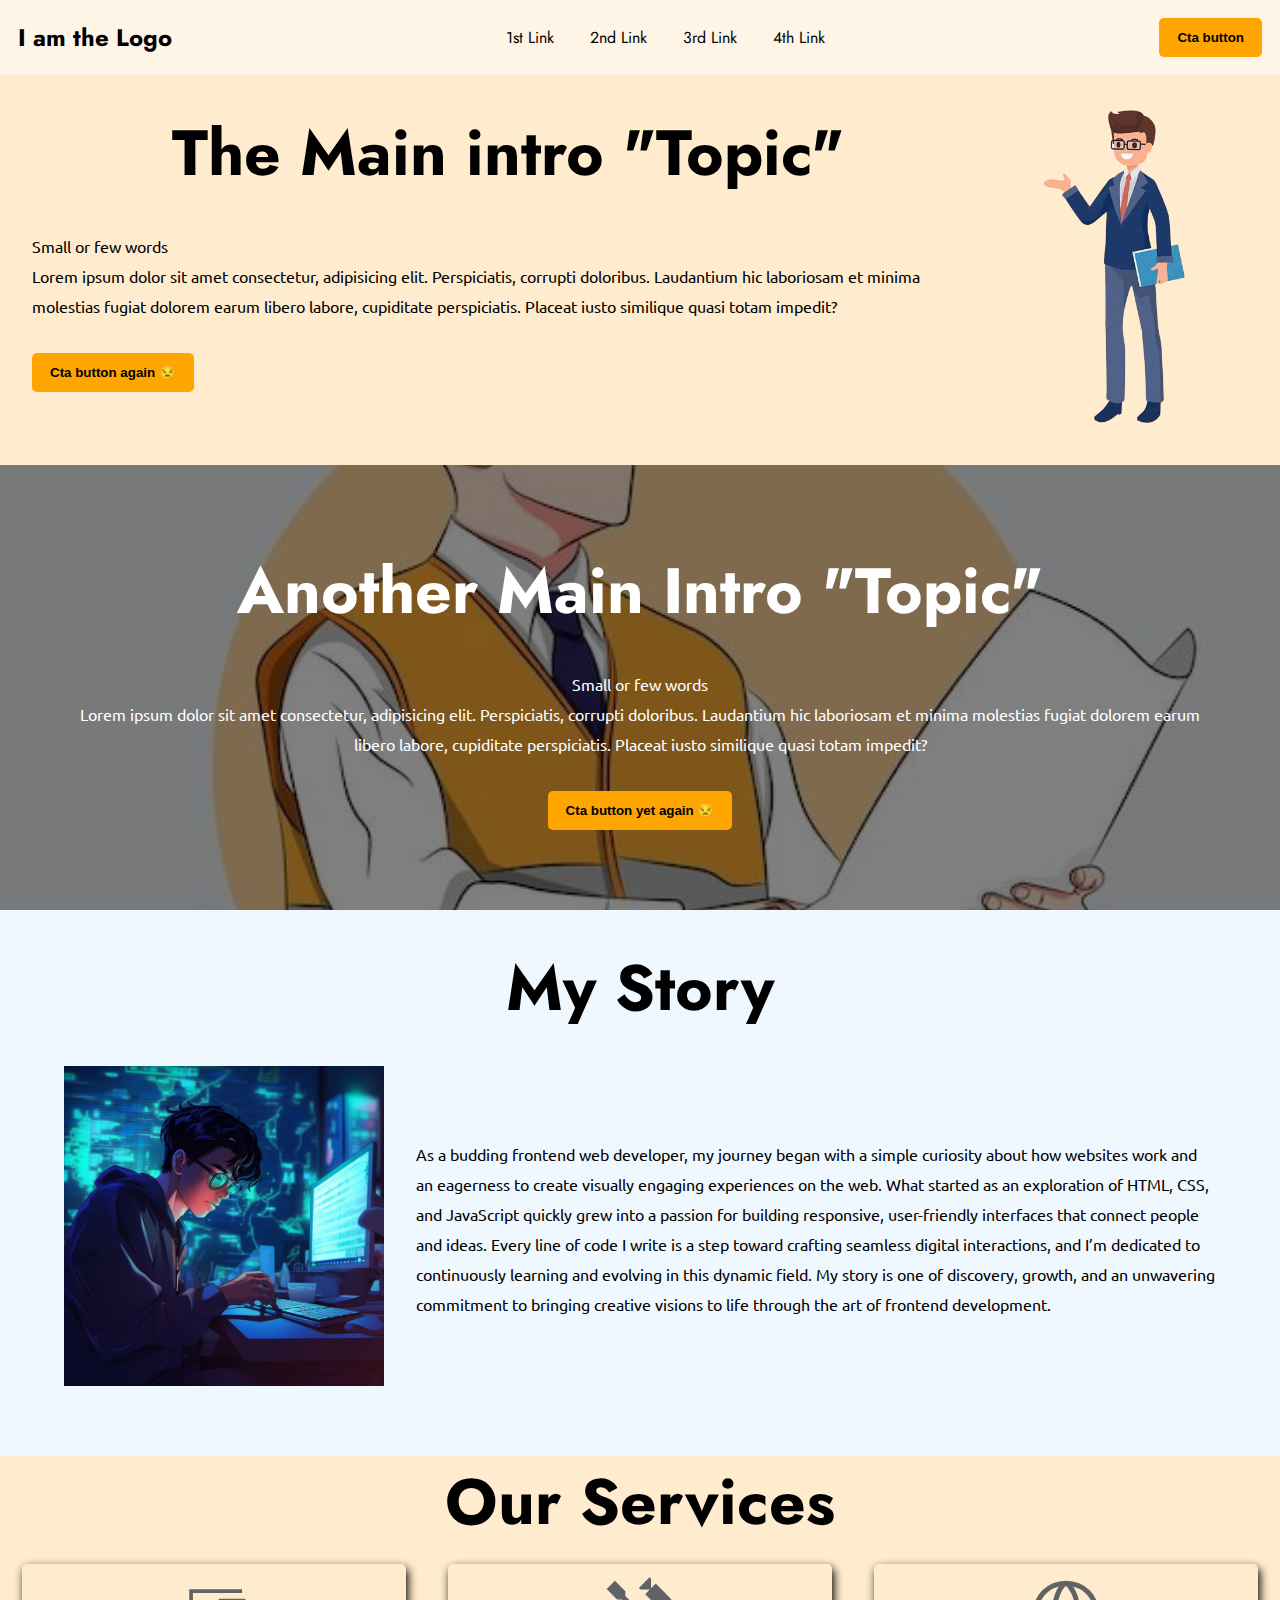
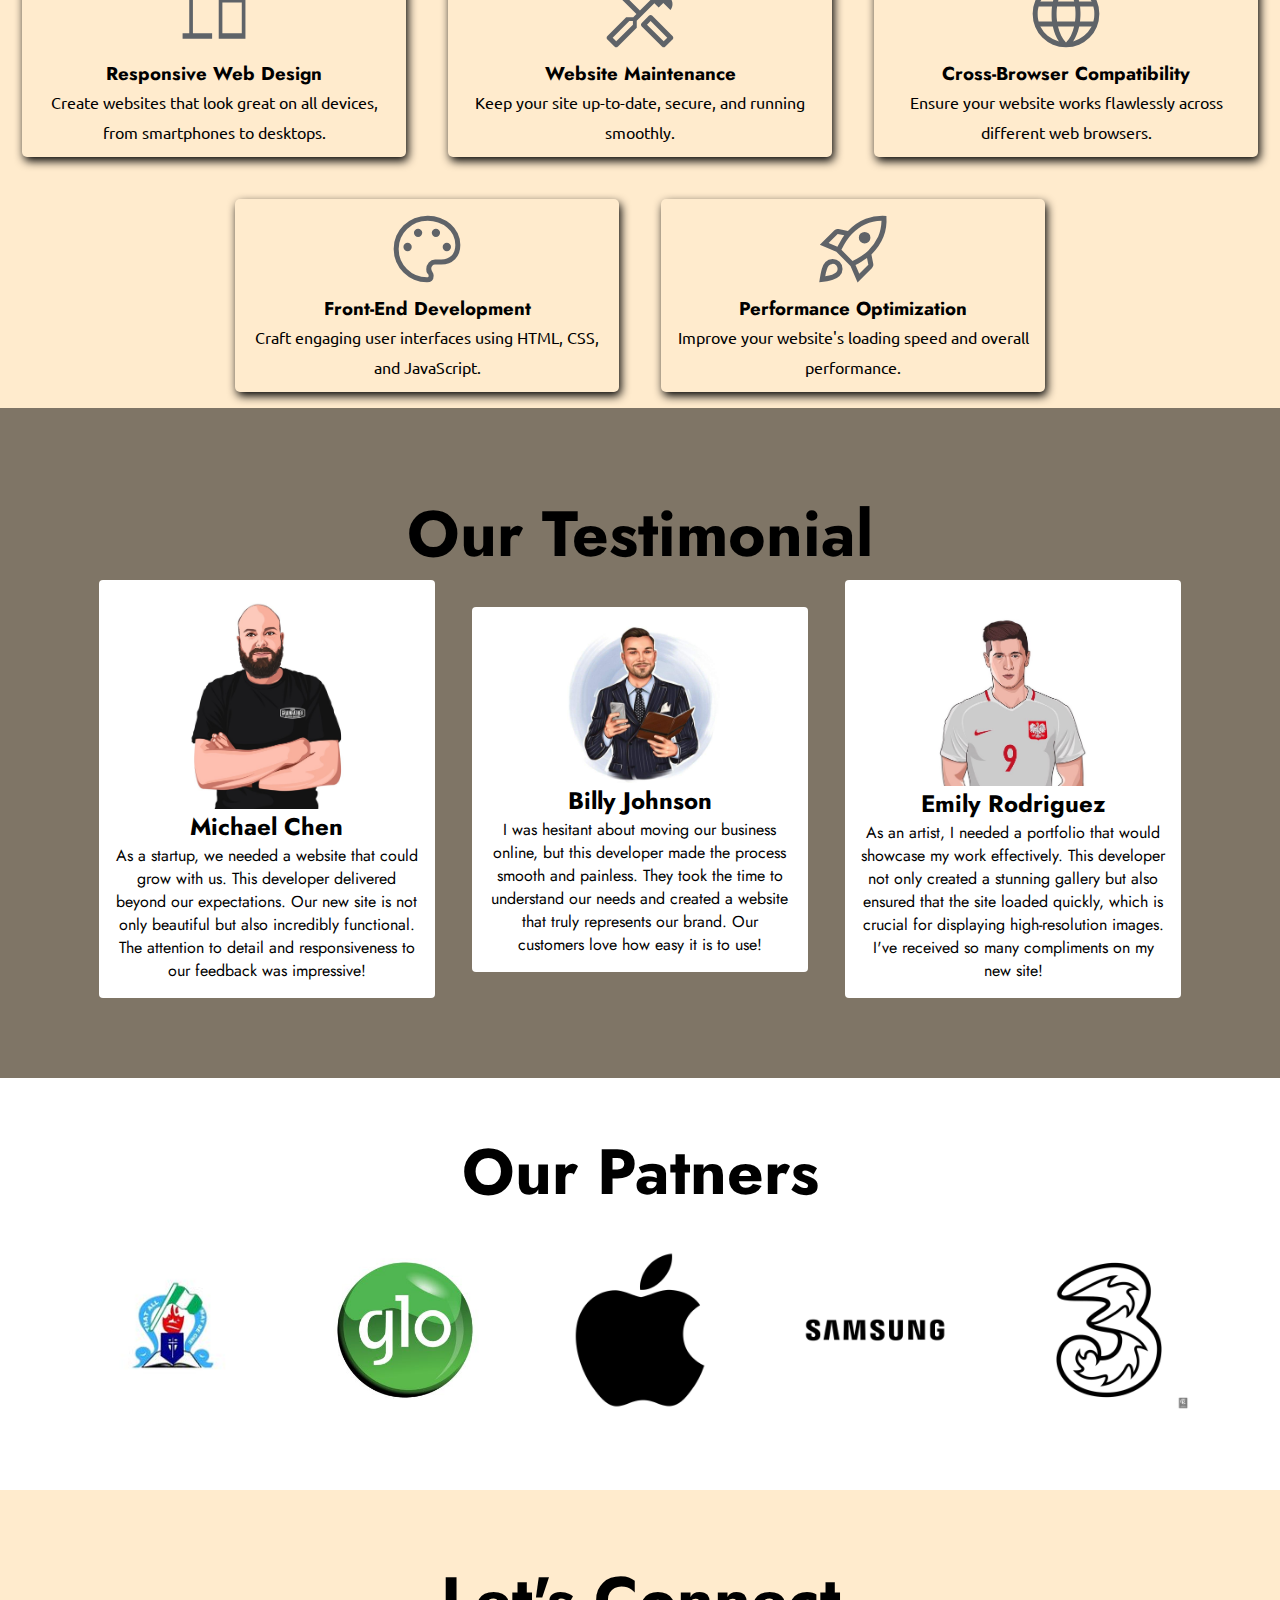
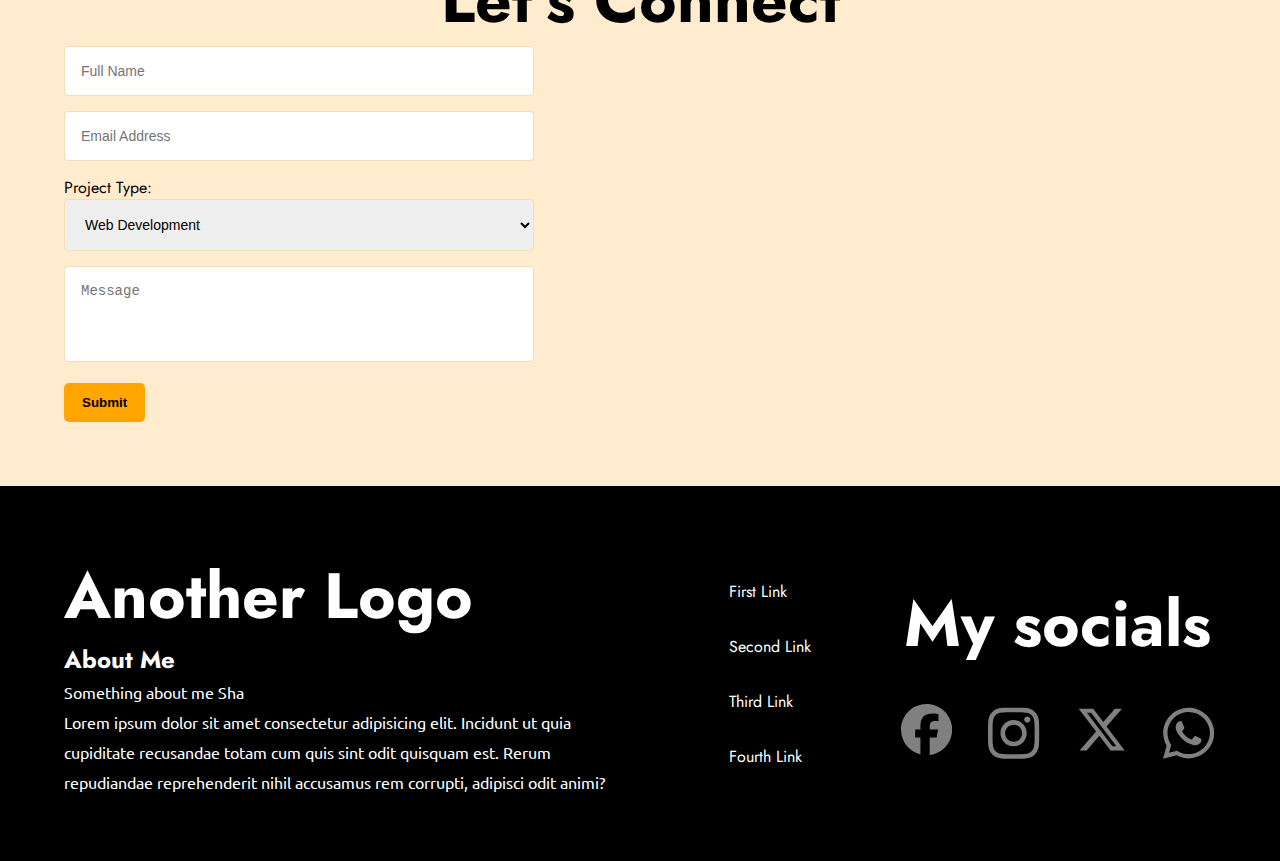
<file: index.html>
<!-- Preloader -->
<!DOCTYPE html>
<html lang="en">
<head>
    <meta charset="UTF-8">
    <meta name="viewport" content="width=device-width, initial-scale=1.0">
    <title>Document</title>
    <!-- Google fonts -->
    <link rel="preconnect" href="https://fonts.googleapis.com">
    <link rel="preconnect" href="https://fonts.gstatic.com" crossorigin>
    <link href="https://fonts.googleapis.com/css2?family=Edu+VIC+WA+NT+Beginner:wght@400..700&family=Jost:ital,wght@0,100..900;1,100..900&display=swap" rel="stylesheet">
    <!-- Google fonts -->
    <!-- Google fonts -->
    <link rel="preconnect" href="https://fonts.googleapis.com">
    <link rel="preconnect" href="https://fonts.gstatic.com" crossorigin>
    <link href="https://fonts.googleapis.com/css2?family=Edu+VIC+WA+NT+Beginner:wght@400..700&family=Jost:ital,wght@0,100..900;1,100..900&family=Matemasie&family=Sankofa+Display&family=Ubuntu:ital,wght@0,300;0,400;0,500;0,700;1,300;1,400;1,500;1,700&display=swap" rel="stylesheet">
    <!-- Google fonts -->
    <link rel="stylesheet" href="ppdp.css">
</head>
<body>
    <!-- I am the Header -->
     <header>
        <!-- Logo -->
         <h2>I am the Logo</h2>
         <ul>
            <li><a href="#">1st Link</a></li>
            <li><a href="#">2nd Link</a></li>
            <li><a href="#">3rd Link</a></li>
            <li><a href="#">4th Link</a></li>
         </ul>
         <button>Cta button</button>
      </header>
      <!-- I am the Header -->
      <!-- Hero Section -->
     <!-- I Introduce -->
      <div id="Intro">
        <!-- Left side= Mostly Text and few Words -->
         <div class="left">
            <h1>The Main intro <span>"Topic"</span></h1>
            <p>Small or few words <br>Lorem ipsum dolor sit amet consectetur, adipisicing elit. Perspiciatis, corrupti doloribus. Laudantium hic laboriosam et minima molestias fugiat dolorem earum libero labore, cupiditate perspiciatis. Placeat iusto similique quasi totam impedit?</p>
            <div><button>Cta button again 😒</button></div>
         </div>
         <!-- Left side= Mostly Text and few Words -->
         <!-- Right side= Mostly Image(Animated or static) -->
         <div class="right">
            <!-- Tools --Remove Bg -->
            <img src="Media/Intro remove.png" alt="">
         </div>
         <!-- Right side= Mostly Image(Animated or static) -->
      </div>
      <!-- I Introduce -->
      <!-- Another I Introduce -->
      <main class="main">
         <div class="left">
            <h1>Another Main Intro <span>"Topic"</span></h1>
            <p>Small or few words <br>Lorem ipsum dolor sit amet consectetur, adipisicing elit. Perspiciatis, corrupti doloribus. Laudantium hic laboriosam et minima molestias fugiat dolorem earum libero labore, cupiditate perspiciatis. Placeat iusto similique quasi totam impedit?</p>
            <div><button>Cta button yet again 😒</button></div>
         </div>
      </main>
     <!-- Another I Introduce -->
      <!-- Hero Section -->
       <!-- About - Us section -->
       <aside>
          <h1>My Story</h1>
             <main>   
                <div>
                   <img src="Media/Anime-style image of a young hacker typing lines of code_.jpg" alt="">
                </div>
               <div>
                  <p>As a budding frontend web developer, my journey began with a simple curiosity about how websites work and an eagerness to create visually engaging experiences on the web. What started as an exploration of HTML, CSS, and JavaScript quickly grew into a passion for building responsive, user-friendly interfaces that connect people and ideas. Every line of code I write is a step toward crafting seamless digital interactions, and I’m dedicated to continuously learning and evolving in this dynamic field. My story is one of discovery, growth, and an unwavering commitment to bringing creative visions to life through the art of frontend development.</p>
               </div>
            </main>
      </aside>
      <!-- About - Us section -->
       <!-- Our Services -->
        <article>
         <h1>Our Services</h1>
         <main id="Serv">
            <!-- First Services -->
            <div class="services">
               <svg xmlns="http://www.w3.org/2000/svg" height="5rem" viewBox="0 -960 960 960" width="5rem" fill="#5f6368"><path d="M103.08-183.08V-249h80v-527.92h633.84v43.84h-590V-249h230.54v65.92H103.08Zm433.61 0v-478.46h320.62v478.46H536.69ZM580.54-249h232.92v-368.69H580.54V-249Zm0 0h232.92-232.92Z"/></svg>
               <h3>Responsive Web Design</h3>
               <p> Create websites that look great on all devices, from smartphones to desktops.</p>
            </div>
            <!-- First Services -->
            <!-- Second Services -->
            <div class="services">
               <svg xmlns="http://www.w3.org/2000/svg" height="5rem" viewBox="0 -960 960 960" width="5rem" fill="#5f6368"><path d="M764-80q-6 0-11-2t-10-7L501-331q-5-5-7-10t-2-11q0-6 2-11t7-10l85-85q5-5 10-7t11-2q6 0 11 2t10 7l242 242q5 5 7 10t2 11q0 6-2 11t-7 10l-85 85q-5 5-10 7t-11 2Zm0-72 43-43-200-200-43 43 200 200ZM195-80q-6 0-11.5-2T173-89l-84-84q-5-5-7-10.5T80-195q0-6 2-11t7-10l225-225h85l38-38-175-175h-57L80-779l99-99 125 125v57l175 175 130-130-67-67 56-56H485l-18-18 128-128 18 18v113l56-56 169 169q15 15 23.5 34.5T870-600q0 20-6.5 38.5T845-528l-85-85-56 56-52-52-211 211v84L216-89q-5 5-10 7t-11 2Zm0-72 200-200v-43h-43L152-195l43 43Zm0 0-43-43 22 21 21 22Zm569 0 43-43-43 43Z"/></svg>
               <h3>Website Maintenance</h3>
               <p>  Keep your site up-to-date, secure, and running smoothly.</p>
            </div>
            <!-- Second Services -->
            <!-- Third Services -->
            <div class="services">
               <svg xmlns="http://www.w3.org/2000/svg" height="5rem" viewBox="0 -960 960 960" width="5rem" fill="#5f6368"><path d="M480-80q-84 0-157-31.5T196-197q-54-54-85-127.5T80-482q0-84 31-156.5T196-765q54-54 127-84.5T480-880q84 0 157 30.5T764-765q54 54 85 126.5T880-482q0 84-31 157.5T764-197q-54 54-127 85.5T480-80Zm0-58q35-36 58.5-82.5T577-331H384q14 60 37.5 108t58.5 85Zm-85-12q-25-38-43-82t-30-99H172q38 71 88 111.5T395-150Zm171-1q72-23 129.5-69T788-331H639q-13 54-30.5 98T566-151ZM152-391h159q-3-27-3.5-48.5T307-482q0-25 1-44.5t4-43.5H152q-7 24-9.5 43t-2.5 45q0 26 2.5 46.5T152-391Zm221 0h215q4-31 5-50.5t1-40.5q0-20-1-38.5t-5-49.5H373q-4 31-5 49.5t-1 38.5q0 21 1 40.5t5 50.5Zm275 0h160q7-24 9.5-44.5T820-482q0-26-2.5-45t-9.5-43H649q3 35 4 53.5t1 34.5q0 22-1.5 41.5T648-391Zm-10-239h150q-33-69-90.5-115T565-810q25 37 42.5 80T638-630Zm-254 0h194q-11-53-37-102.5T480-820q-32 27-54 71t-42 119Zm-212 0h151q11-54 28-96.5t43-82.5q-75 19-131 64t-91 115Z"/></svg>
               <h3>Cross-Browser Compatibility</h3>
               <p>Ensure your website works flawlessly across different web browsers.</p>
            </div>
            <!-- Third Services -->
            <!-- Fourth Services -->
            <div class="services">
               <svg xmlns="http://www.w3.org/2000/svg" height="5rem" viewBox="0 -960 960 960" width="5rem" fill="#5f6368"><path d="M480-80q-82 0-155-31.5t-127.5-86Q143-252 111.5-325T80-480q0-85 32-158t87.5-127q55.5-54 130-84.5T489-880q79 0 150 26.5T763.5-780q53.5 47 85 111.5T880-527q0 108-63 170.5T650-294h-75q-18 0-31 14t-13 31q0 27 14.5 46t14.5 44q0 38-21 58.5T480-80Zm0-400Zm-233 26q20 0 35-15t15-35q0-20-15-35t-35-15q-20 0-35 15t-15 35q0 20 15 35t35 15Zm126-170q20 0 35-15t15-35q0-20-15-35t-35-15q-20 0-35 15t-15 35q0 20 15 35t35 15Zm214 0q20 0 35-15t15-35q0-20-15-35t-35-15q-20 0-35 15t-15 35q0 20 15 35t35 15Zm131 170q20 0 35-15t15-35q0-20-15-35t-35-15q-20 0-35 15t-15 35q0 20 15 35t35 15ZM480-140q11 0 15.5-4.5T500-159q0-14-14.5-26T471-238q0-46 30-81t76-35h73q76 0 123-44.5T820-527q0-132-100-212.5T489-820q-146 0-247.5 98.5T140-480q0 141 99.5 240.5T480-140Z"/></svg>
               <h3>Front-End Development</h3>
               <p>  Craft engaging user interfaces using HTML, CSS, and JavaScript.</p>
            </div>
            <!-- Fourth Services -->
            <!-- Fifth Services -->
            <div class="services">
               <svg xmlns="http://www.w3.org/2000/svg" height="5rem" viewBox="0 -960 960 960" width="5rem" fill="#5f6368"><path d="m187-551 106 45q18-36 38.5-71t43.5-67l-79-16-109 109Zm154 81 133 133q57-26 107-59t81-64q81-81 119-166t41-192q-107 3-192 41T464-658q-31 31-64 81t-59 107Zm229-96q-20-20-20-49.5t20-49.5q20-20 49.5-20t49.5 20q20 20 20 49.5T669-566q-20 20-49.5 20T570-566Zm-15 383 109-109-16-79q-32 23-67 43.5T510-289l45 106Zm326-694q9 136-34 248T705-418l-2 2-2 2 22 110q3 15-1.5 29T706-250L535-78l-85-198-170-170-198-85 172-171q11-11 25-15.5t29-1.5l110 22q1-1 2-1.5t2-1.5q99-99 211-142.5T881-877ZM149-325q35-35 85.5-35.5T320-326q35 35 34.5 85.5T319-155q-26 26-80.5 43T75-80q15-109 31.5-164t42.5-81Zm42 43q-14 15-25 47t-19 82q50-8 82-19t47-25q19-17 19.5-42.5T278-284q-19-18-44.5-17.5T191-282Z"/></svg>
               <h3>Performance Optimization</h3>
               <p> Improve your website's loading speed and overall performance.</p>
            </div>
            <!-- Fifth Services -->
         </main>
              </article>
       <!-- Our Services -->
        <!-- Testimonial -->
         <figure>
            <h1>Our Testimonial</h1>
            <main id="may">
               <div class="Mate">
                  <img src="Media/Nick.jpg" alt="">
                  <h2> Michael Chen</h2>
               <quote>As a startup, we needed a website that could grow with us. This developer delivered beyond our expectations. Our new site is not only beautiful but also incredibly functional. The attention to detail and responsiveness to our feedback was impressive!</quote>
               </div>
               <div class="Mate">
                  <img src="Media/c817f4e4-291b-4133-9906-52056180cd21.jpg" alt="">
                  <h2> Billy Johnson</h2>
                  <quote>I was hesitant about moving our business online, but this developer made the process smooth and painless. They took the time to understand our needs and created a website that truly represents our brand. Our customers love how easy it is to use!</quote>
               </div>
               <div class="Mate">
                  <img src="Media/9dc3c985-58d5-426b-9b4b-bee6f18321b4.jpg" alt="">
                  <h2> Emily Rodriguez</h2>
                  <quote>As an artist, I needed a portfolio that would showcase my work effectively. This developer not only created a stunning gallery but also ensured that the site loaded quickly, which is crucial for displaying high-resolution images. I've received so many compliments on my new site!</quote>
               </div>
            </main>
         </figure>
        <!-- Testimonial -->
         <!--Patners  -->
         <article class="article">
            <h1>Our Patners</h1>
            <div>
               <img src="Media/Scm.jpg" alt="">
               <img src="Media/Glo Limited Logo PNG Vector (SVG) Free Download.jpg" alt="">
               <img src="Media/Mixtiles - Turn your photos into affordable, stunning wall art.jpg" alt="">
               <img src="Media/Samsung Vector Logo (SVG).jpg" alt="">
               <img src="Media/Three Logo PNG Images (Transparent HD Photo Clipart) (1).jpg" alt="">
            </div>
         </article>
         <!--Patners  -->
         <!-- Contact -->
          <main class="Contact">
            <h1>Let's Connect</h1>
            <div class="Con">
               <form action="#">
                  <input type="text" placeholder="Full Name" required><br>
                  <input type="email" placeholder="Email Address" required><br>
                  <label for="Work">Project Type:</label><br>
                  <select name="Work" id="">
                     <option value="Web Development">Web Development</option>
                     <option value="Web Maintenance">Web Maintenance</option>
                     <option value="Cross-Browser Compatibility">Cross-Browser Compatibility</option>
                     <option value="Optimize Performance">Optimize Performance</option>
                  </select><br>
                  <textarea name="" id="" placeholder="Message" cols="50" rows="10"></textarea><br>
                   <button type="submit">Submit</button>
               </form>
               <div class="Tact">
                  <iframe src="https://www.google.com/maps/embed?pb=!1m18!1m12!1m3!1d421.20075702374874!2d4.261347661487008!3d8.162273212152584!2m3!1f0!2f0!3f0!3m2!1i1024!2i768!4f13.1!3m3!1m2!1s0x10370da51f91a25d%3A0x15e3ac12f90976d7!2sfalake%20hostel!5e1!3m2!1sen!2sng!4v1723651423450!5m2!1sen!2sng" width="600" height="350" style="border:0;" allowfullscreen="" loading="lazy" referrerpolicy="no-referrer-when-downgrade"></iframe>
               
               </div>
            </div>
          </main>
         <!-- Contact -->
          <footer>
            <div class="footer">
               <!-- Logo -->
                <div class="Foot">
                   <h1>Another Logo</h1>
                   <h2>About Me</h2>
                   <p>Something about me Sha <br>Lorem ipsum dolor sit amet consectetur adipisicing elit. Incidunt ut quia cupiditate recusandae totam cum quis sint odit quisquam est. Rerum repudiandae reprehenderit nihil accusamus rem corrupti, adipisci odit animi?</p>
                  </div>
                  <ul>
                     <li><a href="#">First Link</a></li>
                     <li><a href="#">Second Link</a></li>
                     <li><a href="#">Third Link</a></li>
                     <li><a href="#">Fourth Link</a></li>
                  </ul>
                  <div class="Ter">
                     <h1>My socials</h1>
                     <section>
                        <a href="">
                           <svg xmlns="http://www.w3.org/2000/svg" viewBox="0 0 512 512"><!--!Font Awesome Free 6.6.0 by @fontawesome - https://fontawesome.com License - https://fontawesome.com/license/free Copyright 2024 Fonticons, Inc.--><path d="M512 256C512 114.6 397.4 0 256 0S0 114.6 0 256C0 376 82.7 476.8 194.2 504.5V334.2H141.4V256h52.8V222.3c0-87.1 39.4-127.5 125-127.5c16.2 0 44.2 3.2 55.7 6.4V172c-6-.6-16.5-1-29.6-1c-42 0-58.2 15.9-58.2 57.2V256h83.6l-14.4 78.2H287V510.1C413.8 494.8 512 386.9 512 256h0z"/></svg>
                        </a>
                        <a href="">
                           <svg xmlns="http://www.w3.org/2000/svg" viewBox="0 0 448 512"><!--!Font Awesome Free 6.6.0 by @fontawesome - https://fontawesome.com License - https://fontawesome.com/license/free Copyright 2024 Fonticons, Inc.--><path d="M224.1 141c-63.6 0-114.9 51.3-114.9 114.9s51.3 114.9 114.9 114.9S339 319.5 339 255.9 287.7 141 224.1 141zm0 189.6c-41.1 0-74.7-33.5-74.7-74.7s33.5-74.7 74.7-74.7 74.7 33.5 74.7 74.7-33.6 74.7-74.7 74.7zm146.4-194.3c0 14.9-12 26.8-26.8 26.8-14.9 0-26.8-12-26.8-26.8s12-26.8 26.8-26.8 26.8 12 26.8 26.8zm76.1 27.2c-1.7-35.9-9.9-67.7-36.2-93.9-26.2-26.2-58-34.4-93.9-36.2-37-2.1-147.9-2.1-184.9 0-35.8 1.7-67.6 9.9-93.9 36.1s-34.4 58-36.2 93.9c-2.1 37-2.1 147.9 0 184.9 1.7 35.9 9.9 67.7 36.2 93.9s58 34.4 93.9 36.2c37 2.1 147.9 2.1 184.9 0 35.9-1.7 67.7-9.9 93.9-36.2 26.2-26.2 34.4-58 36.2-93.9 2.1-37 2.1-147.8 0-184.8zM398.8 388c-7.8 19.6-22.9 34.7-42.6 42.6-29.5 11.7-99.5 9-132.1 9s-102.7 2.6-132.1-9c-19.6-7.8-34.7-22.9-42.6-42.6-11.7-29.5-9-99.5-9-132.1s-2.6-102.7 9-132.1c7.8-19.6 22.9-34.7 42.6-42.6 29.5-11.7 99.5-9 132.1-9s102.7-2.6 132.1 9c19.6 7.8 34.7 22.9 42.6 42.6 11.7 29.5 9 99.5 9 132.1s2.7 102.7-9 132.1z"/></svg>
                        </a>
                        <a href="">
                           <svg xmlns="http://www.w3.org/2000/svg" viewBox="0 0 512 512"><!--!Font Awesome Free 6.6.0 by @fontawesome - https://fontawesome.com License - https://fontawesome.com/license/free Copyright 2024 Fonticons, Inc.--><path d="M389.2 48h70.6L305.6 224.2 487 464H345L233.7 318.6 106.5 464H35.8L200.7 275.5 26.8 48H172.4L272.9 180.9 389.2 48zM364.4 421.8h39.1L151.1 88h-42L364.4 421.8z"/></svg>
                        </a>
                        <a href="">
                           <svg xmlns="http://www.w3.org/2000/svg" viewBox="0 0 448 512"><!--!Font Awesome Free 6.6.0 by @fontawesome - https://fontawesome.com License - https://fontawesome.com/license/free Copyright 2024 Fonticons, Inc.--><path d="M380.9 97.1C339 55.1 283.2 32 223.9 32c-122.4 0-222 99.6-222 222 0 39.1 10.2 77.3 29.6 111L0 480l117.7-30.9c32.4 17.7 68.9 27 106.1 27h.1c122.3 0 224.1-99.6 224.1-222 0-59.3-25.2-115-67.1-157zm-157 341.6c-33.2 0-65.7-8.9-94-25.7l-6.7-4-69.8 18.3L72 359.2l-4.4-7c-18.5-29.4-28.2-63.3-28.2-98.2 0-101.7 82.8-184.5 184.6-184.5 49.3 0 95.6 19.2 130.4 54.1 34.8 34.9 56.2 81.2 56.1 130.5 0 101.8-84.9 184.6-186.6 184.6zm101.2-138.2c-5.5-2.8-32.8-16.2-37.9-18-5.1-1.9-8.8-2.8-12.5 2.8-3.7 5.6-14.3 18-17.6 21.8-3.2 3.7-6.5 4.2-12 1.4-32.6-16.3-54-29.1-75.5-66-5.7-9.8 5.7-9.1 16.3-30.3 1.8-3.7 .9-6.9-.5-9.7-1.4-2.8-12.5-30.1-17.1-41.2-4.5-10.8-9.1-9.3-12.5-9.5-3.2-.2-6.9-.2-10.6-.2-3.7 0-9.7 1.4-14.8 6.9-5.1 5.6-19.4 19-19.4 46.3 0 27.3 19.9 53.7 22.6 57.4 2.8 3.7 39.1 59.7 94.8 83.8 35.2 15.2 49 16.5 66.6 13.9 10.7-1.6 32.8-13.4 37.4-26.4 4.6-13 4.6-24.1 3.2-26.4-1.3-2.5-5-3.9-10.5-6.6z"/></svg>
                        </a>
                     </section>
                  </div>
            </div>
          </footer>
</body>
</html>
</file>
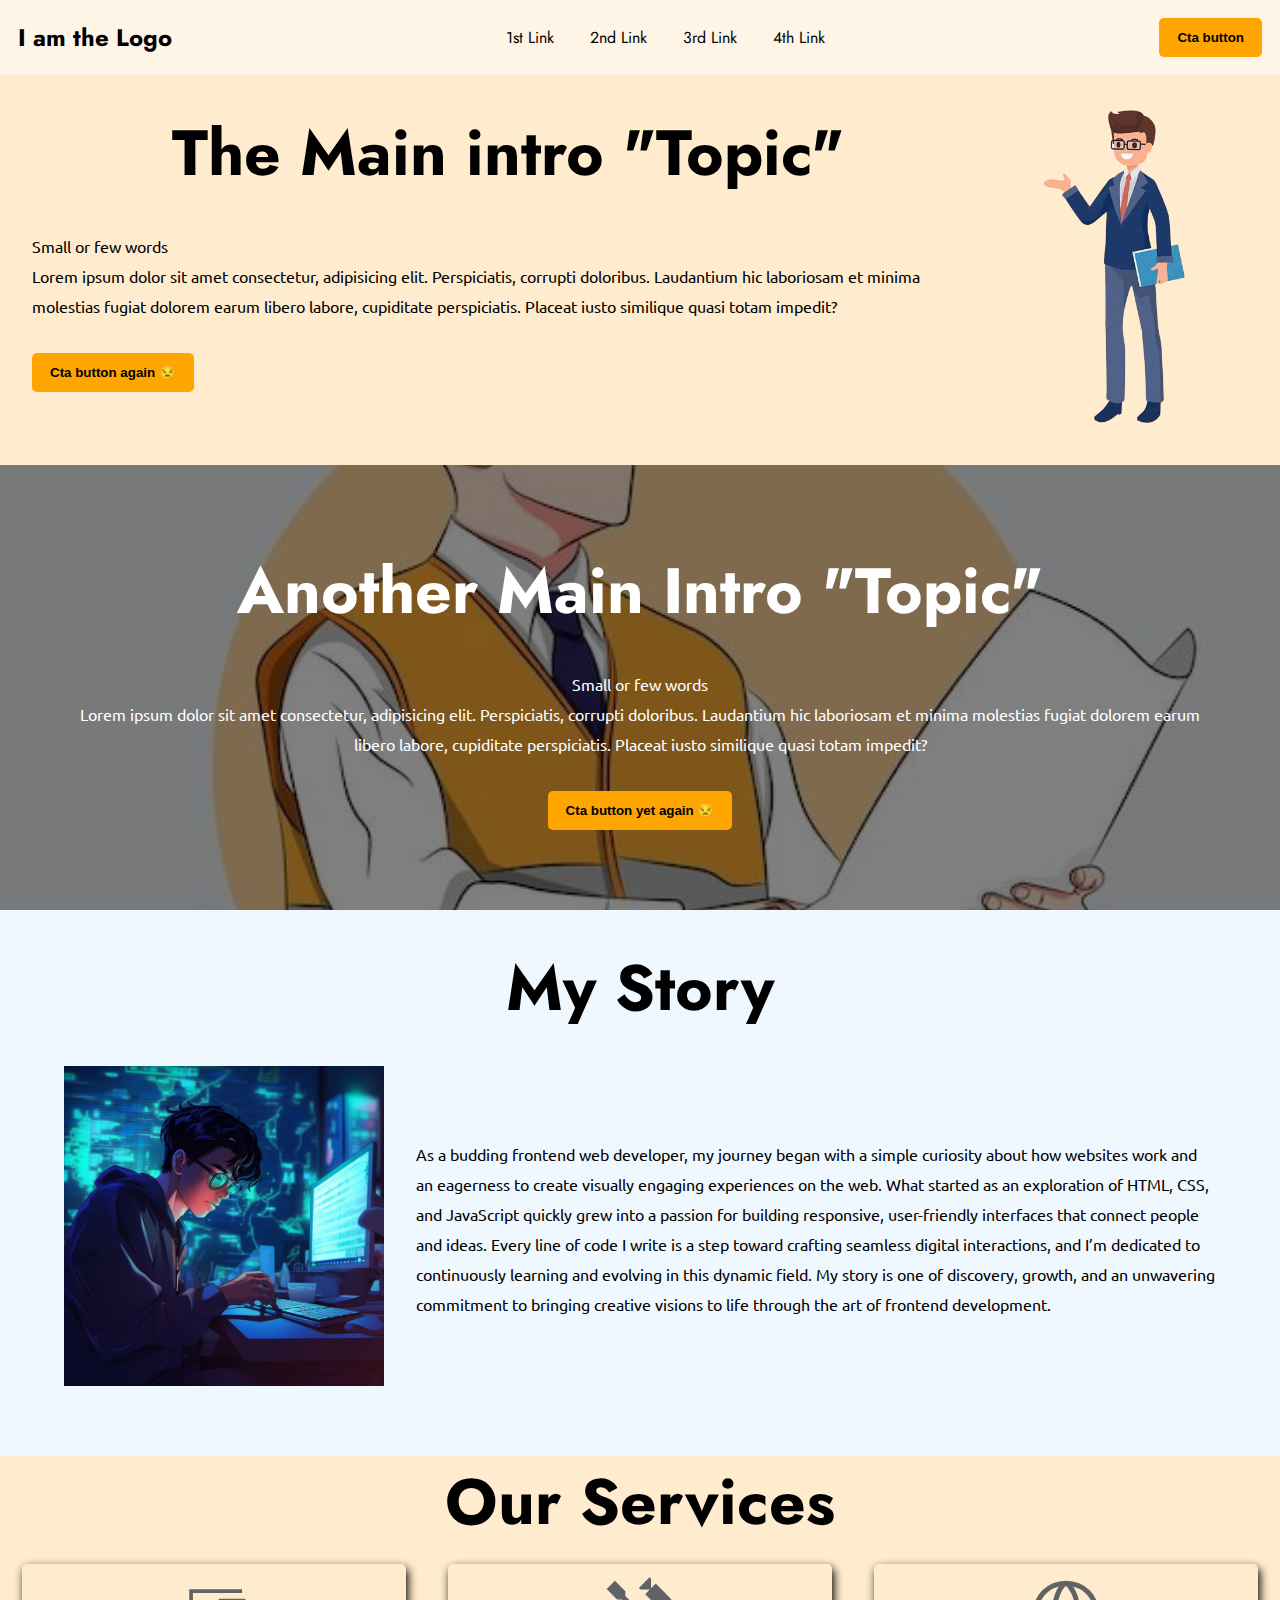
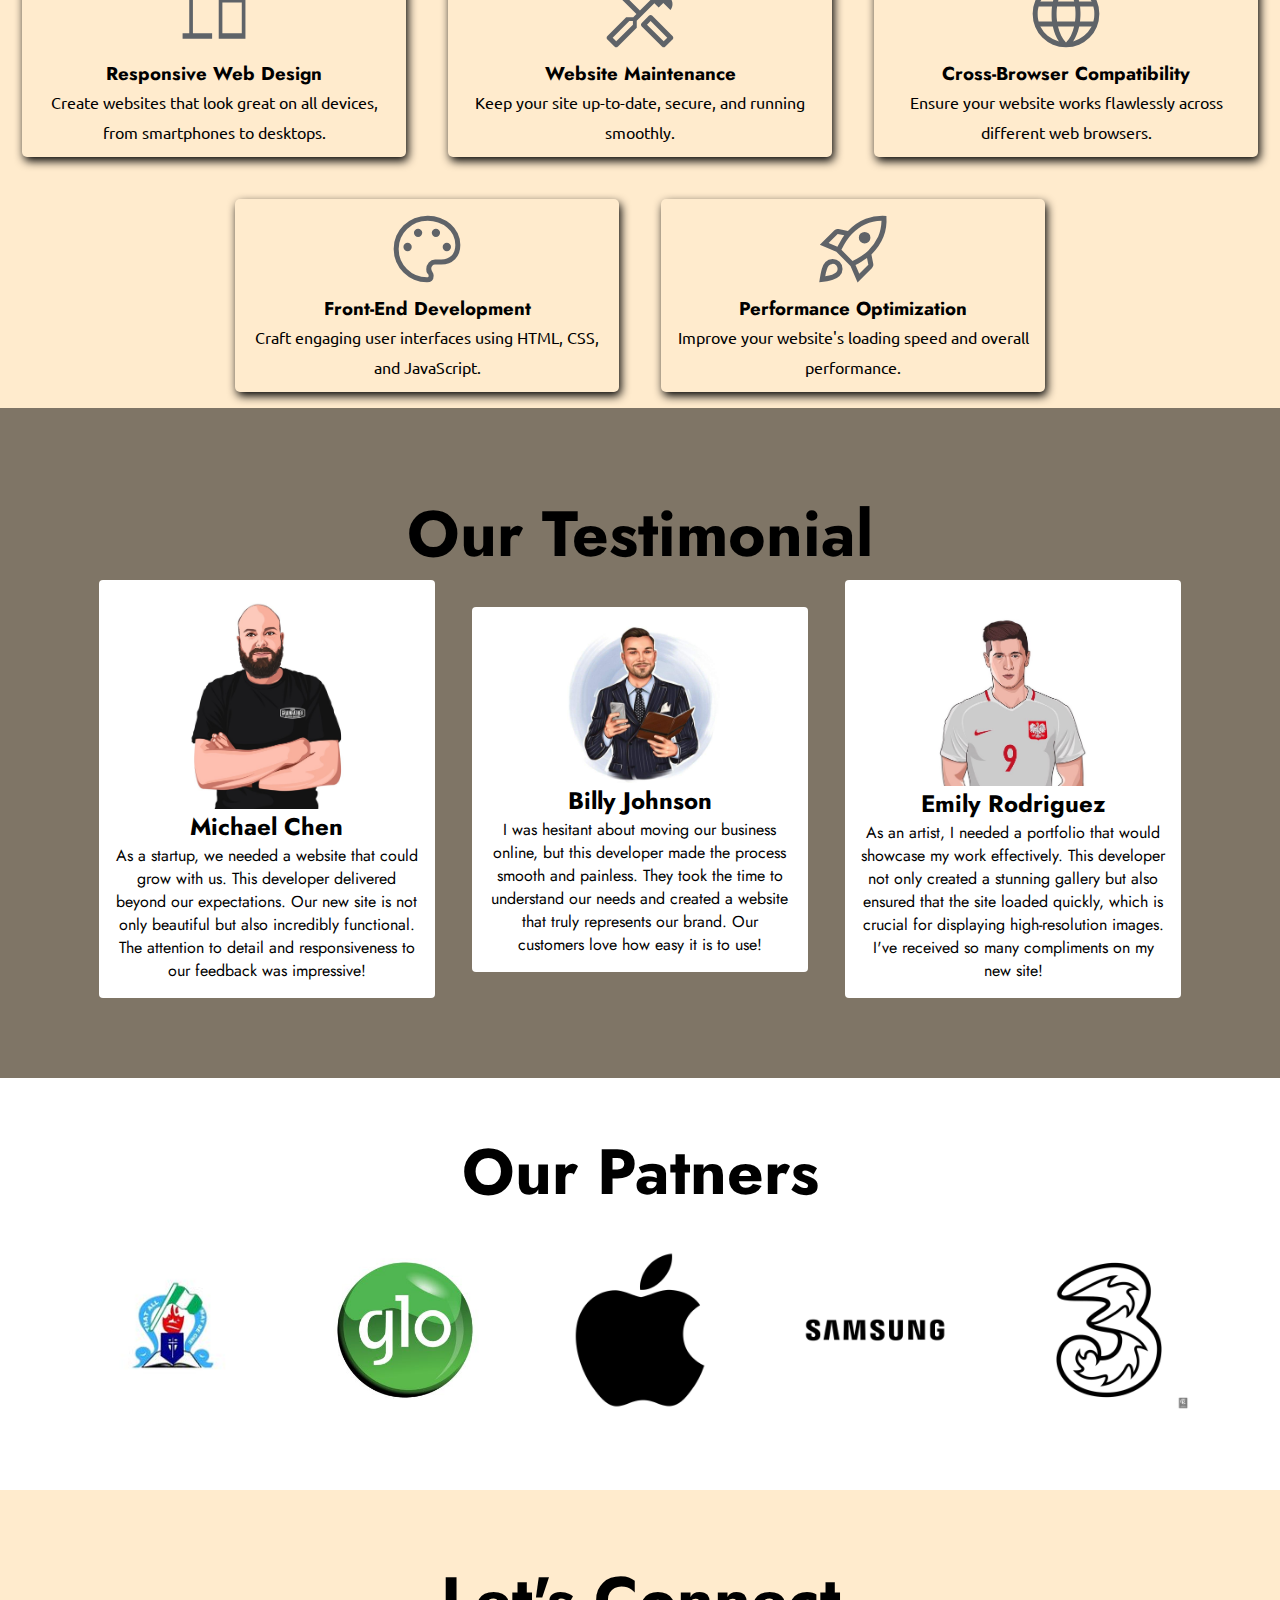
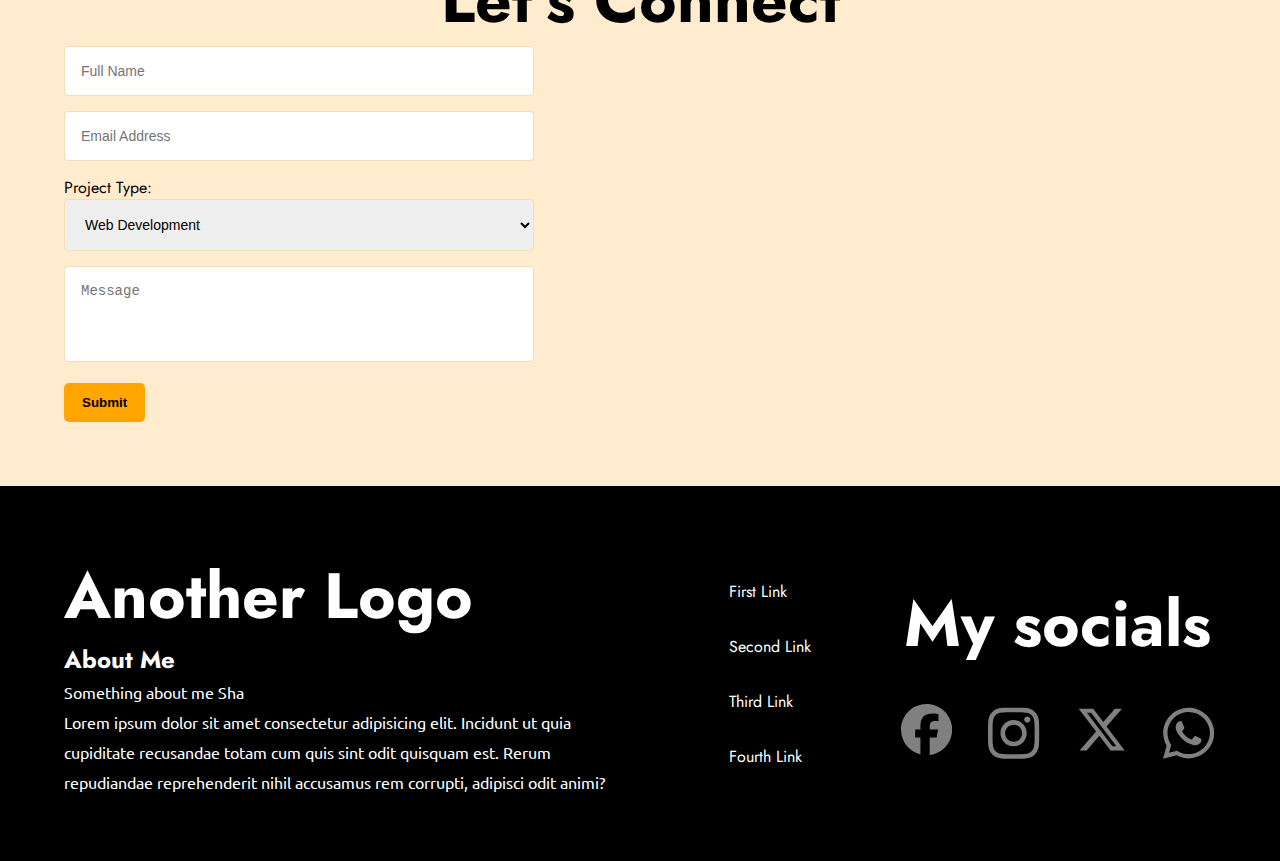
<file: ppdp.html>
<!-- Preloader -->
<!DOCTYPE html>
<html lang="en">
<head>
    <meta charset="UTF-8">
    <meta name="viewport" content="width=device-width, initial-scale=1.0">
    <title>Document</title>
    <!-- Google fonts -->
    <link rel="preconnect" href="https://fonts.googleapis.com">
    <link rel="preconnect" href="https://fonts.gstatic.com" crossorigin>
    <link href="https://fonts.googleapis.com/css2?family=Edu+VIC+WA+NT+Beginner:wght@400..700&family=Jost:ital,wght@0,100..900;1,100..900&display=swap" rel="stylesheet">
    <!-- Google fonts -->
    <!-- Google fonts -->
    <link rel="preconnect" href="https://fonts.googleapis.com">
    <link rel="preconnect" href="https://fonts.gstatic.com" crossorigin>
    <link href="https://fonts.googleapis.com/css2?family=Edu+VIC+WA+NT+Beginner:wght@400..700&family=Jost:ital,wght@0,100..900;1,100..900&family=Matemasie&family=Sankofa+Display&family=Ubuntu:ital,wght@0,300;0,400;0,500;0,700;1,300;1,400;1,500;1,700&display=swap" rel="stylesheet">
    <!-- Google fonts -->
    <link rel="stylesheet" href="ppdp.css">
</head>
<body>
    <!-- I am the Header -->
     <header>
        <!-- Logo -->
         <h2>I am the Logo</h2>
         <ul>
            <li><a href="#">1st Link</a></li>
            <li><a href="#">2nd Link</a></li>
            <li><a href="#">3rd Link</a></li>
            <li><a href="#">4th Link</a></li>
         </ul>
         <button>Cta button</button>
      </header>
      <!-- I am the Header -->
      <!-- Hero Section -->
     <!-- I Introduce -->
      <div id="Intro">
        <!-- Left side= Mostly Text and few Words -->
         <div class="left">
            <h1>The Main intro <span>"Topic"</span></h1>
            <p>Small or few words <br>Lorem ipsum dolor sit amet consectetur, adipisicing elit. Perspiciatis, corrupti doloribus. Laudantium hic laboriosam et minima molestias fugiat dolorem earum libero labore, cupiditate perspiciatis. Placeat iusto similique quasi totam impedit?</p>
            <div><button>Cta button again 😒</button></div>
         </div>
         <!-- Left side= Mostly Text and few Words -->
         <!-- Right side= Mostly Image(Animated or static) -->
         <div class="right">
            <!-- Tools --Remove Bg -->
            <img src="Media/Intro remove.png" alt="">
         </div>
         <!-- Right side= Mostly Image(Animated or static) -->
      </div>
      <!-- I Introduce -->
      <!-- Another I Introduce -->
      <main class="main">
         <div class="left">
            <h1>Another Main Intro <span>"Topic"</span></h1>
            <p>Small or few words <br>Lorem ipsum dolor sit amet consectetur, adipisicing elit. Perspiciatis, corrupti doloribus. Laudantium hic laboriosam et minima molestias fugiat dolorem earum libero labore, cupiditate perspiciatis. Placeat iusto similique quasi totam impedit?</p>
            <div><button>Cta button yet again 😒</button></div>
         </div>
      </main>
     <!-- Another I Introduce -->
      <!-- Hero Section -->
       <!-- About - Us section -->
       <aside>
          <h1>My Story</h1>
             <main>   
                <div>
                   <img src="Media/Anime-style image of a young hacker typing lines of code_.jpg" alt="">
                </div>
               <div>
                  <p>As a budding frontend web developer, my journey began with a simple curiosity about how websites work and an eagerness to create visually engaging experiences on the web. What started as an exploration of HTML, CSS, and JavaScript quickly grew into a passion for building responsive, user-friendly interfaces that connect people and ideas. Every line of code I write is a step toward crafting seamless digital interactions, and I’m dedicated to continuously learning and evolving in this dynamic field. My story is one of discovery, growth, and an unwavering commitment to bringing creative visions to life through the art of frontend development.</p>
               </div>
            </main>
      </aside>
      <!-- About - Us section -->
       <!-- Our Services -->
        <article>
         <h1>Our Services</h1>
         <main id="Serv">
            <!-- First Services -->
            <div class="services">
               <svg xmlns="http://www.w3.org/2000/svg" height="5rem" viewBox="0 -960 960 960" width="5rem" fill="#5f6368"><path d="M103.08-183.08V-249h80v-527.92h633.84v43.84h-590V-249h230.54v65.92H103.08Zm433.61 0v-478.46h320.62v478.46H536.69ZM580.54-249h232.92v-368.69H580.54V-249Zm0 0h232.92-232.92Z"/></svg>
               <h3>Responsive Web Design</h3>
               <p> Create websites that look great on all devices, from smartphones to desktops.</p>
            </div>
            <!-- First Services -->
            <!-- Second Services -->
            <div class="services">
               <svg xmlns="http://www.w3.org/2000/svg" height="5rem" viewBox="0 -960 960 960" width="5rem" fill="#5f6368"><path d="M764-80q-6 0-11-2t-10-7L501-331q-5-5-7-10t-2-11q0-6 2-11t7-10l85-85q5-5 10-7t11-2q6 0 11 2t10 7l242 242q5 5 7 10t2 11q0 6-2 11t-7 10l-85 85q-5 5-10 7t-11 2Zm0-72 43-43-200-200-43 43 200 200ZM195-80q-6 0-11.5-2T173-89l-84-84q-5-5-7-10.5T80-195q0-6 2-11t7-10l225-225h85l38-38-175-175h-57L80-779l99-99 125 125v57l175 175 130-130-67-67 56-56H485l-18-18 128-128 18 18v113l56-56 169 169q15 15 23.5 34.5T870-600q0 20-6.5 38.5T845-528l-85-85-56 56-52-52-211 211v84L216-89q-5 5-10 7t-11 2Zm0-72 200-200v-43h-43L152-195l43 43Zm0 0-43-43 22 21 21 22Zm569 0 43-43-43 43Z"/></svg>
               <h3>Website Maintenance</h3>
               <p>  Keep your site up-to-date, secure, and running smoothly.</p>
            </div>
            <!-- Second Services -->
            <!-- Third Services -->
            <div class="services">
               <svg xmlns="http://www.w3.org/2000/svg" height="5rem" viewBox="0 -960 960 960" width="5rem" fill="#5f6368"><path d="M480-80q-84 0-157-31.5T196-197q-54-54-85-127.5T80-482q0-84 31-156.5T196-765q54-54 127-84.5T480-880q84 0 157 30.5T764-765q54 54 85 126.5T880-482q0 84-31 157.5T764-197q-54 54-127 85.5T480-80Zm0-58q35-36 58.5-82.5T577-331H384q14 60 37.5 108t58.5 85Zm-85-12q-25-38-43-82t-30-99H172q38 71 88 111.5T395-150Zm171-1q72-23 129.5-69T788-331H639q-13 54-30.5 98T566-151ZM152-391h159q-3-27-3.5-48.5T307-482q0-25 1-44.5t4-43.5H152q-7 24-9.5 43t-2.5 45q0 26 2.5 46.5T152-391Zm221 0h215q4-31 5-50.5t1-40.5q0-20-1-38.5t-5-49.5H373q-4 31-5 49.5t-1 38.5q0 21 1 40.5t5 50.5Zm275 0h160q7-24 9.5-44.5T820-482q0-26-2.5-45t-9.5-43H649q3 35 4 53.5t1 34.5q0 22-1.5 41.5T648-391Zm-10-239h150q-33-69-90.5-115T565-810q25 37 42.5 80T638-630Zm-254 0h194q-11-53-37-102.5T480-820q-32 27-54 71t-42 119Zm-212 0h151q11-54 28-96.5t43-82.5q-75 19-131 64t-91 115Z"/></svg>
               <h3>Cross-Browser Compatibility</h3>
               <p>Ensure your website works flawlessly across different web browsers.</p>
            </div>
            <!-- Third Services -->
            <!-- Fourth Services -->
            <div class="services">
               <svg xmlns="http://www.w3.org/2000/svg" height="5rem" viewBox="0 -960 960 960" width="5rem" fill="#5f6368"><path d="M480-80q-82 0-155-31.5t-127.5-86Q143-252 111.5-325T80-480q0-85 32-158t87.5-127q55.5-54 130-84.5T489-880q79 0 150 26.5T763.5-780q53.5 47 85 111.5T880-527q0 108-63 170.5T650-294h-75q-18 0-31 14t-13 31q0 27 14.5 46t14.5 44q0 38-21 58.5T480-80Zm0-400Zm-233 26q20 0 35-15t15-35q0-20-15-35t-35-15q-20 0-35 15t-15 35q0 20 15 35t35 15Zm126-170q20 0 35-15t15-35q0-20-15-35t-35-15q-20 0-35 15t-15 35q0 20 15 35t35 15Zm214 0q20 0 35-15t15-35q0-20-15-35t-35-15q-20 0-35 15t-15 35q0 20 15 35t35 15Zm131 170q20 0 35-15t15-35q0-20-15-35t-35-15q-20 0-35 15t-15 35q0 20 15 35t35 15ZM480-140q11 0 15.5-4.5T500-159q0-14-14.5-26T471-238q0-46 30-81t76-35h73q76 0 123-44.5T820-527q0-132-100-212.5T489-820q-146 0-247.5 98.5T140-480q0 141 99.5 240.5T480-140Z"/></svg>
               <h3>Front-End Development</h3>
               <p>  Craft engaging user interfaces using HTML, CSS, and JavaScript.</p>
            </div>
            <!-- Fourth Services -->
            <!-- Fifth Services -->
            <div class="services">
               <svg xmlns="http://www.w3.org/2000/svg" height="5rem" viewBox="0 -960 960 960" width="5rem" fill="#5f6368"><path d="m187-551 106 45q18-36 38.5-71t43.5-67l-79-16-109 109Zm154 81 133 133q57-26 107-59t81-64q81-81 119-166t41-192q-107 3-192 41T464-658q-31 31-64 81t-59 107Zm229-96q-20-20-20-49.5t20-49.5q20-20 49.5-20t49.5 20q20 20 20 49.5T669-566q-20 20-49.5 20T570-566Zm-15 383 109-109-16-79q-32 23-67 43.5T510-289l45 106Zm326-694q9 136-34 248T705-418l-2 2-2 2 22 110q3 15-1.5 29T706-250L535-78l-85-198-170-170-198-85 172-171q11-11 25-15.5t29-1.5l110 22q1-1 2-1.5t2-1.5q99-99 211-142.5T881-877ZM149-325q35-35 85.5-35.5T320-326q35 35 34.5 85.5T319-155q-26 26-80.5 43T75-80q15-109 31.5-164t42.5-81Zm42 43q-14 15-25 47t-19 82q50-8 82-19t47-25q19-17 19.5-42.5T278-284q-19-18-44.5-17.5T191-282Z"/></svg>
               <h3>Performance Optimization</h3>
               <p> Improve your website's loading speed and overall performance.</p>
            </div>
            <!-- Fifth Services -->
         </main>
              </article>
       <!-- Our Services -->
        <!-- Testimonial -->
         <figure>
            <h1>Our Testimonial</h1>
            <main id="may">
               <div class="Mate">
                  <img src="Media/Nick.jpg" alt="">
                  <h2> Michael Chen</h2>
               <quote>As a startup, we needed a website that could grow with us. This developer delivered beyond our expectations. Our new site is not only beautiful but also incredibly functional. The attention to detail and responsiveness to our feedback was impressive!</quote>
               </div>
               <div class="Mate">
                  <img src="Media/c817f4e4-291b-4133-9906-52056180cd21.jpg" alt="">
                  <h2> Billy Johnson</h2>
                  <quote>I was hesitant about moving our business online, but this developer made the process smooth and painless. They took the time to understand our needs and created a website that truly represents our brand. Our customers love how easy it is to use!</quote>
               </div>
               <div class="Mate">
                  <img src="Media/9dc3c985-58d5-426b-9b4b-bee6f18321b4.jpg" alt="">
                  <h2> Emily Rodriguez</h2>
                  <quote>As an artist, I needed a portfolio that would showcase my work effectively. This developer not only created a stunning gallery but also ensured that the site loaded quickly, which is crucial for displaying high-resolution images. I've received so many compliments on my new site!</quote>
               </div>
            </main>
         </figure>
        <!-- Testimonial -->
         <!--Patners  -->
         <article class="article">
            <h1>Our Patners</h1>
            <div>
               <img src="Media/Scm.jpg" alt="">
               <img src="Media/Glo Limited Logo PNG Vector (SVG) Free Download.jpg" alt="">
               <img src="Media/Mixtiles - Turn your photos into affordable, stunning wall art.jpg" alt="">
               <img src="Media/Samsung Vector Logo (SVG).jpg" alt="">
               <img src="Media/Three Logo PNG Images (Transparent HD Photo Clipart) (1).jpg" alt="">
            </div>
         </article>
         <!--Patners  -->
         <!-- Contact -->
          <main class="Contact">
            <h1>Let's Connect</h1>
            <div class="Con">
               <form action="#">
                  <input type="text" placeholder="Full Name" required><br>
                  <input type="email" placeholder="Email Address" required><br>
                  <label for="Work">Project Type:</label><br>
                  <select name="Work" id="">
                     <option value="Web Development">Web Development</option>
                     <option value="Web Maintenance">Web Maintenance</option>
                     <option value="Cross-Browser Compatibility">Cross-Browser Compatibility</option>
                     <option value="Optimize Performance">Optimize Performance</option>
                  </select><br>
                  <textarea name="" id="" placeholder="Message" cols="50" rows="10"></textarea><br>
                   <button type="submit">Submit</button>
               </form>
               <div class="Tact">
                  <iframe src="https://www.google.com/maps/embed?pb=!1m18!1m12!1m3!1d421.20075702374874!2d4.261347661487008!3d8.162273212152584!2m3!1f0!2f0!3f0!3m2!1i1024!2i768!4f13.1!3m3!1m2!1s0x10370da51f91a25d%3A0x15e3ac12f90976d7!2sfalake%20hostel!5e1!3m2!1sen!2sng!4v1723651423450!5m2!1sen!2sng" width="600" height="350" style="border:0;" allowfullscreen="" loading="lazy" referrerpolicy="no-referrer-when-downgrade"></iframe>
               
               </div>
            </div>
          </main>
         <!-- Contact -->
          <footer>
            <div class="footer">
               <!-- Logo -->
                <div class="Foot">
                   <h1>Another Logo</h1>
                   <h2>About Me</h2>
                   <p>Something about me Sha <br>Lorem ipsum dolor sit amet consectetur adipisicing elit. Incidunt ut quia cupiditate recusandae totam cum quis sint odit quisquam est. Rerum repudiandae reprehenderit nihil accusamus rem corrupti, adipisci odit animi?</p>
                  </div>
                  <ul>
                     <li><a href="#">First Link</a></li>
                     <li><a href="#">Second Link</a></li>
                     <li><a href="#">Third Link</a></li>
                     <li><a href="#">Fourth Link</a></li>
                  </ul>
                  <div class="Ter">
                     <h1>My socials</h1>
                     <section>
                        <a href="">
                           <svg xmlns="http://www.w3.org/2000/svg" viewBox="0 0 512 512"><!--!Font Awesome Free 6.6.0 by @fontawesome - https://fontawesome.com License - https://fontawesome.com/license/free Copyright 2024 Fonticons, Inc.--><path d="M512 256C512 114.6 397.4 0 256 0S0 114.6 0 256C0 376 82.7 476.8 194.2 504.5V334.2H141.4V256h52.8V222.3c0-87.1 39.4-127.5 125-127.5c16.2 0 44.2 3.2 55.7 6.4V172c-6-.6-16.5-1-29.6-1c-42 0-58.2 15.9-58.2 57.2V256h83.6l-14.4 78.2H287V510.1C413.8 494.8 512 386.9 512 256h0z"/></svg>
                        </a>
                        <a href="">
                           <svg xmlns="http://www.w3.org/2000/svg" viewBox="0 0 448 512"><!--!Font Awesome Free 6.6.0 by @fontawesome - https://fontawesome.com License - https://fontawesome.com/license/free Copyright 2024 Fonticons, Inc.--><path d="M224.1 141c-63.6 0-114.9 51.3-114.9 114.9s51.3 114.9 114.9 114.9S339 319.5 339 255.9 287.7 141 224.1 141zm0 189.6c-41.1 0-74.7-33.5-74.7-74.7s33.5-74.7 74.7-74.7 74.7 33.5 74.7 74.7-33.6 74.7-74.7 74.7zm146.4-194.3c0 14.9-12 26.8-26.8 26.8-14.9 0-26.8-12-26.8-26.8s12-26.8 26.8-26.8 26.8 12 26.8 26.8zm76.1 27.2c-1.7-35.9-9.9-67.7-36.2-93.9-26.2-26.2-58-34.4-93.9-36.2-37-2.1-147.9-2.1-184.9 0-35.8 1.7-67.6 9.9-93.9 36.1s-34.4 58-36.2 93.9c-2.1 37-2.1 147.9 0 184.9 1.7 35.9 9.9 67.7 36.2 93.9s58 34.4 93.9 36.2c37 2.1 147.9 2.1 184.9 0 35.9-1.7 67.7-9.9 93.9-36.2 26.2-26.2 34.4-58 36.2-93.9 2.1-37 2.1-147.8 0-184.8zM398.8 388c-7.8 19.6-22.9 34.7-42.6 42.6-29.5 11.7-99.5 9-132.1 9s-102.7 2.6-132.1-9c-19.6-7.8-34.7-22.9-42.6-42.6-11.7-29.5-9-99.5-9-132.1s-2.6-102.7 9-132.1c7.8-19.6 22.9-34.7 42.6-42.6 29.5-11.7 99.5-9 132.1-9s102.7-2.6 132.1 9c19.6 7.8 34.7 22.9 42.6 42.6 11.7 29.5 9 99.5 9 132.1s2.7 102.7-9 132.1z"/></svg>
                        </a>
                        <a href="">
                           <svg xmlns="http://www.w3.org/2000/svg" viewBox="0 0 512 512"><!--!Font Awesome Free 6.6.0 by @fontawesome - https://fontawesome.com License - https://fontawesome.com/license/free Copyright 2024 Fonticons, Inc.--><path d="M389.2 48h70.6L305.6 224.2 487 464H345L233.7 318.6 106.5 464H35.8L200.7 275.5 26.8 48H172.4L272.9 180.9 389.2 48zM364.4 421.8h39.1L151.1 88h-42L364.4 421.8z"/></svg>
                        </a>
                        <a href="">
                           <svg xmlns="http://www.w3.org/2000/svg" viewBox="0 0 448 512"><!--!Font Awesome Free 6.6.0 by @fontawesome - https://fontawesome.com License - https://fontawesome.com/license/free Copyright 2024 Fonticons, Inc.--><path d="M380.9 97.1C339 55.1 283.2 32 223.9 32c-122.4 0-222 99.6-222 222 0 39.1 10.2 77.3 29.6 111L0 480l117.7-30.9c32.4 17.7 68.9 27 106.1 27h.1c122.3 0 224.1-99.6 224.1-222 0-59.3-25.2-115-67.1-157zm-157 341.6c-33.2 0-65.7-8.9-94-25.7l-6.7-4-69.8 18.3L72 359.2l-4.4-7c-18.5-29.4-28.2-63.3-28.2-98.2 0-101.7 82.8-184.5 184.6-184.5 49.3 0 95.6 19.2 130.4 54.1 34.8 34.9 56.2 81.2 56.1 130.5 0 101.8-84.9 184.6-186.6 184.6zm101.2-138.2c-5.5-2.8-32.8-16.2-37.9-18-5.1-1.9-8.8-2.8-12.5 2.8-3.7 5.6-14.3 18-17.6 21.8-3.2 3.7-6.5 4.2-12 1.4-32.6-16.3-54-29.1-75.5-66-5.7-9.8 5.7-9.1 16.3-30.3 1.8-3.7 .9-6.9-.5-9.7-1.4-2.8-12.5-30.1-17.1-41.2-4.5-10.8-9.1-9.3-12.5-9.5-3.2-.2-6.9-.2-10.6-.2-3.7 0-9.7 1.4-14.8 6.9-5.1 5.6-19.4 19-19.4 46.3 0 27.3 19.9 53.7 22.6 57.4 2.8 3.7 39.1 59.7 94.8 83.8 35.2 15.2 49 16.5 66.6 13.9 10.7-1.6 32.8-13.4 37.4-26.4 4.6-13 4.6-24.1 3.2-26.4-1.3-2.5-5-3.9-10.5-6.6z"/></svg>
                        </a>
                     </section>
                  </div>
            </div>
          </footer>
</body>
</html>
</file>
<file: ppdp.css>
*{
    padding: 0;
    margin: 0;
    box-sizing: border-box;
    text-decoration: none;
    list-style: none;
}
body{
    font-family: jost;
    background-color: blanchedalmond;
}
p{
    font-family: Ubuntu;
    line-height: 30px;
}
header{
    background-color: rgba(255, 255, 255, 0.5);
    display: flex;
    justify-content: space-between;
    align-items: center;
    padding: 18px;
 
}
ul{
    display: flex;
    gap: 2rem;
}
a{
    transition: all 0.2s ease;
    font-size: 1rem;
    color: black;
    padding: 2px;

}
a:hover{
    border-bottom: 2px solid black;
    font-size: 22px;
    padding: 0;
}
button, #Intro button{
    padding: 12px 18px;
    background-color: orange;
    border: none;
    border-radius: 5px;
    font-weight: 600;
    cursor: pointer;
    transition: all 0.2s linear;

}
button:hover, #Intro button:hover{
    background-color: transparent;
    border: 1px solid orange;
    color: black;
}
#Intro{
    display: flex;
    justify-content: space-evenly;
    padding: 2rem;
}
.left{
    display: flex;
    flex-direction: column;
    gap: 2rem;
}
.right img{
    height: 20rem;
    width: auto;
}
.main{
    padding: 5rem;
    background-image: url(Media/cons.jpg);
    background-repeat: no-repeat;
    background-color: rgb(0, 0, 0, 0.5);
    background-size: cover;
    background-attachment: fixed;
    background-position: top 8rem left 0;
    text-align: center;
    background-blend-mode: multiply;
    color: white;
}
.main button{
    animation: moveUpDown 1s infinite ease-in-out;
}
.main button:hover{
    animation-play-state: paused;
}
h1{
    font-size: 4rem;
    text-align: center;
}

aside{
    padding: 2rem;
    gap: 2rem;
    background-color: aliceblue;
}
aside main{
    display: flex;
    padding: 2rem;
    align-items: center;
    justify-content: center;
    gap: 2rem;
}

aside main img{
    height: 20rem;
}
#Serv{
    display: flex;
    flex-wrap: wrap;
    justify-content: center;
    align-items: center;
    gap: 10px;
}
.services{
    text-align: center;
    border-radius: 5px;
    padding: 10px;
    box-shadow: 2px 4px 10px black;
    width: 30%;
    background-color: transparent;
    margin: 1rem;
    transition: transform .15s ease-in-out;
    cursor: pointer;
    
}
.services:hover{
    border: 5px solid aliceblue;
    background-color: white;
    color: orange;
    padding: 5px;
    box-shadow: 0px 0px 0px;
    transform: scale(1.02);
}
.services:hover svg{
    fill: orange;
}

figure main{
    display: flex;
    justify-content: space-around;
    align-items: center;
}
.Mate{
    display: flex;
    flex-direction: column;
    align-items: center;
    justify-content: center;
    text-align: center;
    width: 30%;
    border-radius: 4px;
    padding: 1rem;
    background-color: white;
}
.Mate img{
    width: 10rem;
}
figure{
    padding: 5rem;
    background-image: url(Media/cons.jpg);
    background-repeat: no-repeat;
    background-color: rgb(0, 0, 0, 0.5);
    background-size: cover;
    background-attachment: fixed;
    background-position: top 8rem left 0;
    text-align: center;
    background-blend-mode: multiply;
}
.article{
    background-color: white;
    padding: 3rem;
}
.article div{
    display: flex;
    padding: 2rem;
    justify-content: space-evenly;
    flex-wrap: wrap;
    gap: 4rem;
}
.article img{
    width: 10rem;
    height: 10rem;
    transition: transform .2s ease-in-out;
}
.article:hover img:hover{
    animation: moveUpDown 1s infinite ease-in-out;
}
.Contact{
    padding: 4rem;
}
.Con{
    display: flex;
    justify-content: space-between;
}
input,select,textarea{
    margin-bottom: 15px;
    font-size: 14px;
    border: 1px solid wheat;
    padding:1rem;
    border-radius: 4px;
    text-align: left;
    width: 100%;
}
textarea{
    height: 6rem;
    resize: none;
}
.Tact{
    width: 50%;
    display: flex;
    text-align: center;
    flex-direction: column;
}
footer{
    display: flex;
    padding: 4rem;
    background-color: black;
    align-items: center;
    justify-content: space-between;
    color: white;
}
.footer{
    display: flex;
    justify-content: space-between;
    align-items: center;
}
.Foot{
    width: 50%;
}
.Foot h1{
    text-align: left;
}
footer ul{
    flex-direction: column;
    text-wrap: nowrap;
}
footer ul a{
    color: white;
}
.Ter{
    display: flex;
    flex-direction: column;
    gap: 2rem;
}
footer section{
    display: flex;
    gap: 2rem;
}
footer svg{
    width: 3.2rem;
    fill: gray;
}
section a:nth-child(1) svg:hover{
    fill: blue;
}
section a:nth-child(2) svg:hover{
    fill: red;
}
section a:nth-child(3) svg:hover{
    fill: white;
}

section a:nth-child(2) svg:hover{
    fill: red;
}
section a:nth-child(4) svg:hover{
    fill: green;
}
@keyframes moveUpDown {
    0% {
      transform: translateY(0);
    }
    50% {
      transform: translateY(-10px);
    }
    100% {
      transform: translateY(0);
    }
  }
@media screen and (max-width: 500px) {
    #Intro{
        flex-wrap: wrap;
        justify-content: center;
        gap: 2rem;
    }
    aside main{
        flex-wrap: wrap;
    }
   .services{
    width: 50%;
   }
   #may{
    flex-wrap: wrap;
    justify-content: center;
    gap: 1rem;
   }
   .Mate{
    width:100%;
   }
   figure{
    padding: 1rem;
   }
   .Con{
    flex-wrap: wrap;
    gap: 2rem;
   }
   iframe{
    width: 20rem;
    height: 20rem;
   }
   .Contact{
    padding: 2rem;
    justify-content: center;
   }
   footer{
    background-color: red;
    padding: 1rem;
   }
   .footer{
    display: flex;
    flex-wrap: wrap;
    justify-content: center;
    align-items: center;
   }
   .Foot, .footer ul, .Ter{
    width:100%;
   }
   figure,.main{
    background-position: top 8rem left -8rem;
   }
}
</file>
